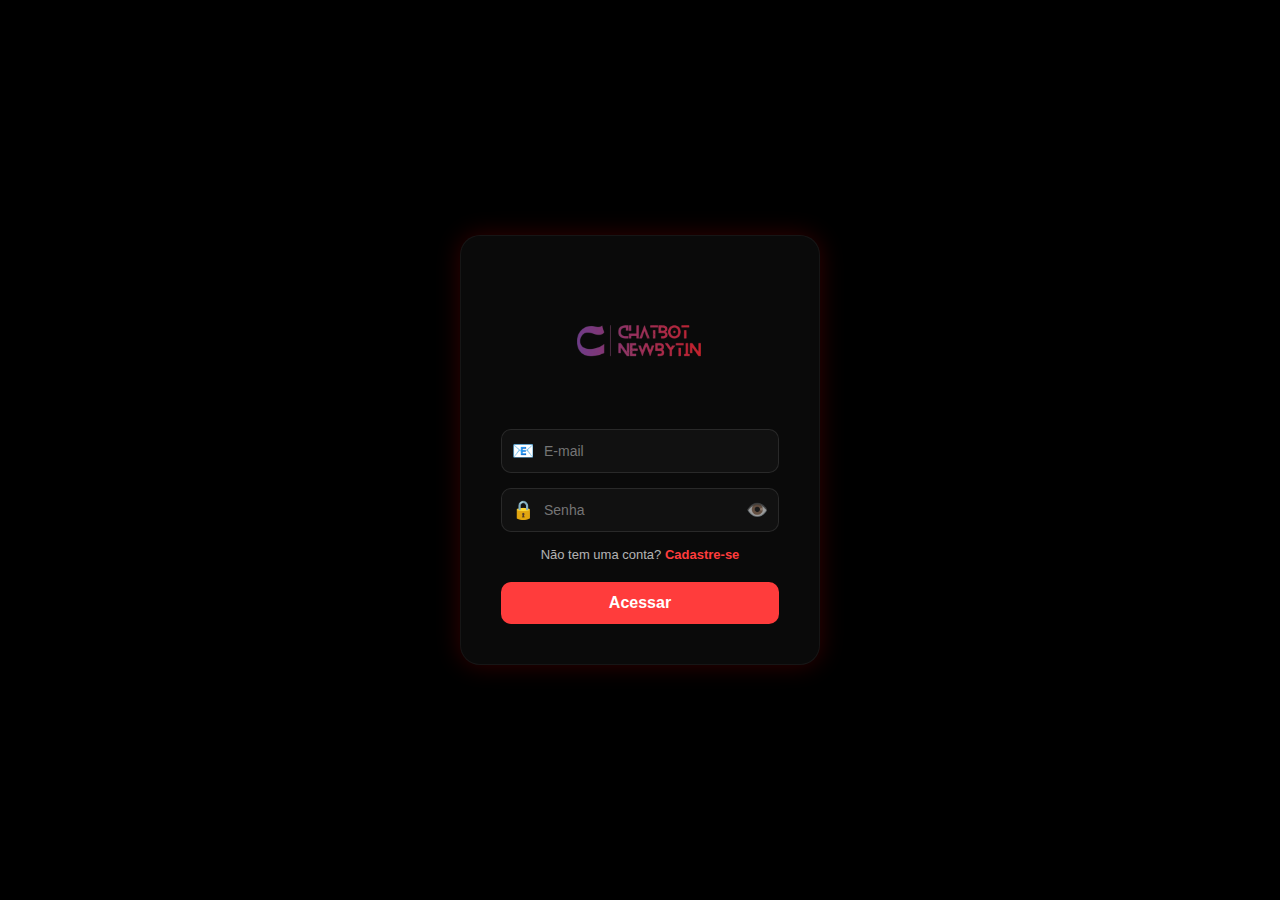
<file: index.html>
<!DOCTYPE html>
<html lang="pt-BR">

<head>
  <meta charset="UTF-8">
  <meta name="viewport" content="width=device-width, initial-scale=1.0">
  <title>Login - Chatbot Newbytin</title>
  <link rel="stylesheet" href="css/style.css">
</head>

<body style="background-color: black;">

  <div class="login-container">
    <div class="login-box">

      <img src="img/logo1.png" alt="Logo Chatbot Newbytin" class="logo">


      <form>
        <div class="input-group">
          <span class="icon">📧</span>
          <input type="email" placeholder="E-mail" id="email" required>
        </div>

        <div class="input-group">
          <span class="icon">🔒</span>
          <input type="password" placeholder="Senha" id="senha" required>
          <span class="toggle-password" onclick="toggleSenha()">👁️</span>
        </div>

        <p class="cadastro-text">
          Não tem uma conta?
          <a href="cadastro.html">Cadastre-se</a>
        </p>


        <button type="submit" class="btn-acessar">Acessar</button>


      </form>
      <!-- Container de Notificações -->
      <div id="notificacao-container"></div>
    </div>
  </div>

  <script src="js/script.js"></script>
</body>

</html>
</file>
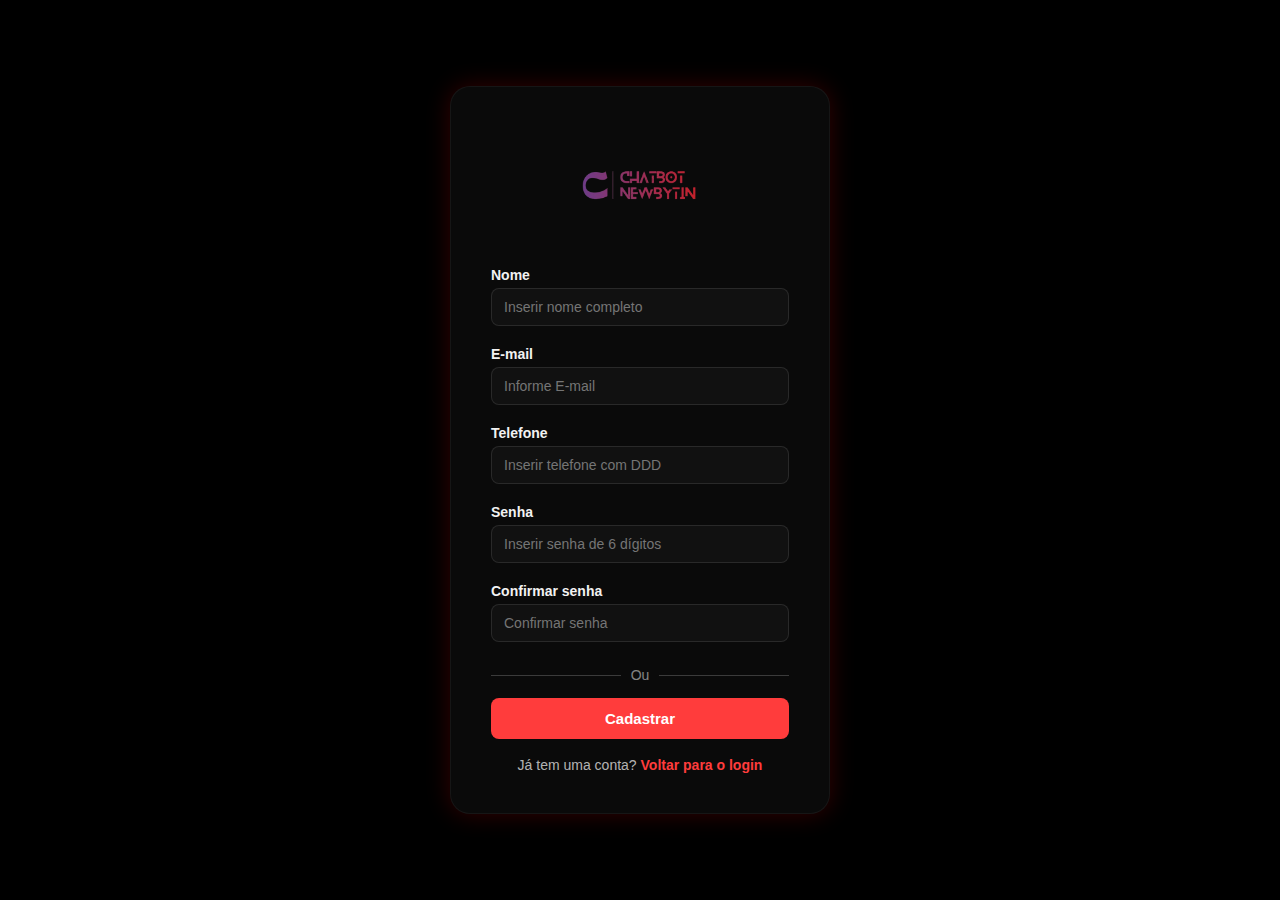
<file: cadastro.html>
<!DOCTYPE html>
<html lang="pt-BR">

<head>
  <meta charset="UTF-8">
  <meta name="viewport" content="width=device-width, initial-scale=1.0">
  <title>Cadastro - Chatbot Newbytin</title>
  <link rel="stylesheet" href="css/cadastro.css">
</head>

<body style="background-color: black;">
  <div class="cadastro-container">
    <div class="cadastro-box">
      <img src="img/logo1.png" alt="Logo Chatbot Newbytin" class="logo">
      <form id="cadastroForm">
        <label for="nome">Nome</label>
        <input type="text" id="nome" placeholder="Inserir nome completo" required>
        <label for="email">E-mail</label>
        <input type="email" id="email" placeholder="Informe E-mail" required>
        <label for="telefone">Telefone</label>
        <input type="tel" id="telefone" placeholder="Inserir telefone com DDD" required>
        <label for="senha">Senha</label>
        <input type="password" id="senha" placeholder="Inserir senha de 6 dígitos" required>
        <label for="confirmarSenha">Confirmar senha</label>
        <input type="password" id="confirmarSenha" placeholder="Confirmar senha" required>
        <div class="ou">
          <hr><span>Ou</span>
          <hr>
        </div>
        <button type="submit" class="btn-cadastrar">Cadastrar</button>
        <p class="login-text">Já tem uma conta?
          <a href="index.html">Voltar para o login</a>
        </p>
      </form>
    </div>
  </div>
  <script src="js/cadastro.js"></script>
</body>

</html>
</file>
<file: css/style.css>
* {
  margin: 0;
  padding: 0;
  box-sizing: border-box;
}

body {
  height: 100vh;
  background-color: #000;
  font-family: "Poppins", Arial, sans-serif;
  display: flex;
  justify-content: center;
  align-items: center;
  color: #fff;
}

.login-container {
  display: flex;
  justify-content: center;
  align-items: center;
  width: 100%;
  height: 100%;
}

.login-box {
  background: #0a0a0a;
  padding: 40px;
  border-radius: 20px;
  width: 360px;
  text-align: center;
  box-shadow: 0 0 25px rgba(255, 0, 0, 0.2);
  border: 1px solid rgba(255, 255, 255, 0.05);
}

.logo {
  display: block;
  margin: 0 auto 25px auto;
  width: 220px;
  max-width: 100%;
  opacity: 0.9;
}

.input-group {
  display: flex;
  align-items: center;
  background: #111;
  border: 1px solid rgba(255, 255, 255, 0.1);
  border-radius: 10px;
  padding: 10px;
  margin-bottom: 15px;
  transition: all 0.3s ease;
}

.input-group:hover,
.input-group:focus-within {
  border-color: #ff3c3c;
  box-shadow: 0 0 8px rgba(255, 59, 59, 0.3);
}

.input-group .icon {
  margin-right: 10px;
  font-size: 18px;
  color: #ff3c3c;
}

.input-group input {
  flex: 1;
  background: transparent;
  border: none;
  outline: none;
  color: #fff;
  font-size: 14px;
}

.toggle-password {
  cursor: pointer;
  font-size: 18px;
  color: rgba(255, 255, 255, 0.6);
  transition: color 0.2s ease;
}

.toggle-password:hover {
  color: #ff3c3c;
}

.cadastro-text {
  font-size: 13px;
  margin-bottom: 20px;
  color: rgba(255, 255, 255, 0.7);
}

.cadastro-text a {
  color: #ff3c3c;
  text-decoration: none;
  font-weight: bold;
  transition: color 0.3s;
}

.cadastro-text a:hover {
  color: #ff6666;
  text-decoration: underline;
}

.btn-acessar {
  width: 100%;
  padding: 12px;
  background-color: #ff3c3c;
  color: #fff;
  border: none;
  border-radius: 10px;
  font-size: 16px;
  font-weight: 600;
  cursor: pointer;
  transition: all 0.3s ease;
}

.btn-acessar:hover {
  background-color: #ff5555;
  transform: scale(1.03);
}

@media (max-width: 420px) {
  .login-box {
    width: 90%;
    padding: 30px;
  }

  .logo {
    width: 180px;
  }
}
</file>
<file: css/cadastro.css>
* {
  margin: 0;
  padding: 0;
  box-sizing: border-box;
}

body {
  height: 100vh;
  background-color: #000;
  display: flex;
  justify-content: center;
  align-items: center;
  font-family: "Poppins", Arial, sans-serif;
  color: #fff;
}

.cadastro-container {
  display: flex;
  justify-content: center;
  align-items: center;
  width: 100%;
  height: 100%;
}

.cadastro-box {
  background: #0a0a0a; /* Preto suave */
  padding: 40px;
  border-radius: 20px;
  width: 380px;
  box-shadow: 0 0 25px rgba(255, 0, 0, 0.2); /* Brilho vermelho */
  border: 1px solid rgba(255, 255, 255, 0.05);
}

.logo {
  display: block;
  margin: 0 auto 25px auto;
  width: 200px;
  opacity: 0.9;
}

label {
  display: block;
  font-weight: 600;
  font-size: 14px;
  color: #f2f2f2;
  margin-top: 10px;
  margin-bottom: 5px;
}

input {
  width: 100%;
  padding: 10px 12px;
  border: 1px solid rgba(255, 255, 255, 0.1);
  border-radius: 8px;
  background-color: #111;
  color: #fff;
  font-size: 14px;
  outline: none;
  margin-bottom: 10px;
  transition: all 0.3s ease;
}

input:focus {
  border-color: #ff3c3c;
  box-shadow: 0 0 8px rgba(255, 59, 59, 0.3);
}

.ou {
  display: flex;
  align-items: center;
  text-align: center;
  margin: 15px 0;
  color: rgba(255, 255, 255, 0.5);
}

.ou hr {
  flex: 1;
  border: none;
  height: 1px;
  background: rgba(255, 255, 255, 0.2);
}

.ou span {
  margin: 0 10px;
  font-size: 14px;
}

.social-login {
  display: flex;
  justify-content: center;
  gap: 20px;
  margin-bottom: 20px;
}

.social-login img {
  width: 40px;
  height: 40px;
  cursor: pointer;
  transition: transform 0.3s;
  filter: brightness(0.9);
}

.social-login img:hover {
  transform: scale(1.1);
  filter: brightness(1.2);
}

.btn-cadastrar {
  width: 100%;
  padding: 12px;
  background-color: #ff3c3c;
  color: #fff;
  border: none;
  border-radius: 8px;
  font-size: 15px;
  font-weight: 600;
  cursor: pointer;
  transition: background 0.3s ease, transform 0.2s ease;
}

.btn-cadastrar:hover {
  background-color: #ff5555;
  transform: scale(1.03);
}

.login-text {
  text-align: center;
  margin-top: 18px;
  font-size: 14px;
  color: rgba(255, 255, 255, 0.7);
}

.login-text a {
  color: #ff3c3c;
  text-decoration: none;
  font-weight: bold;
  transition: color 0.3s;
}

.login-text a:hover {
  color: #ff6666;
  text-decoration: underline;
}
</file>
